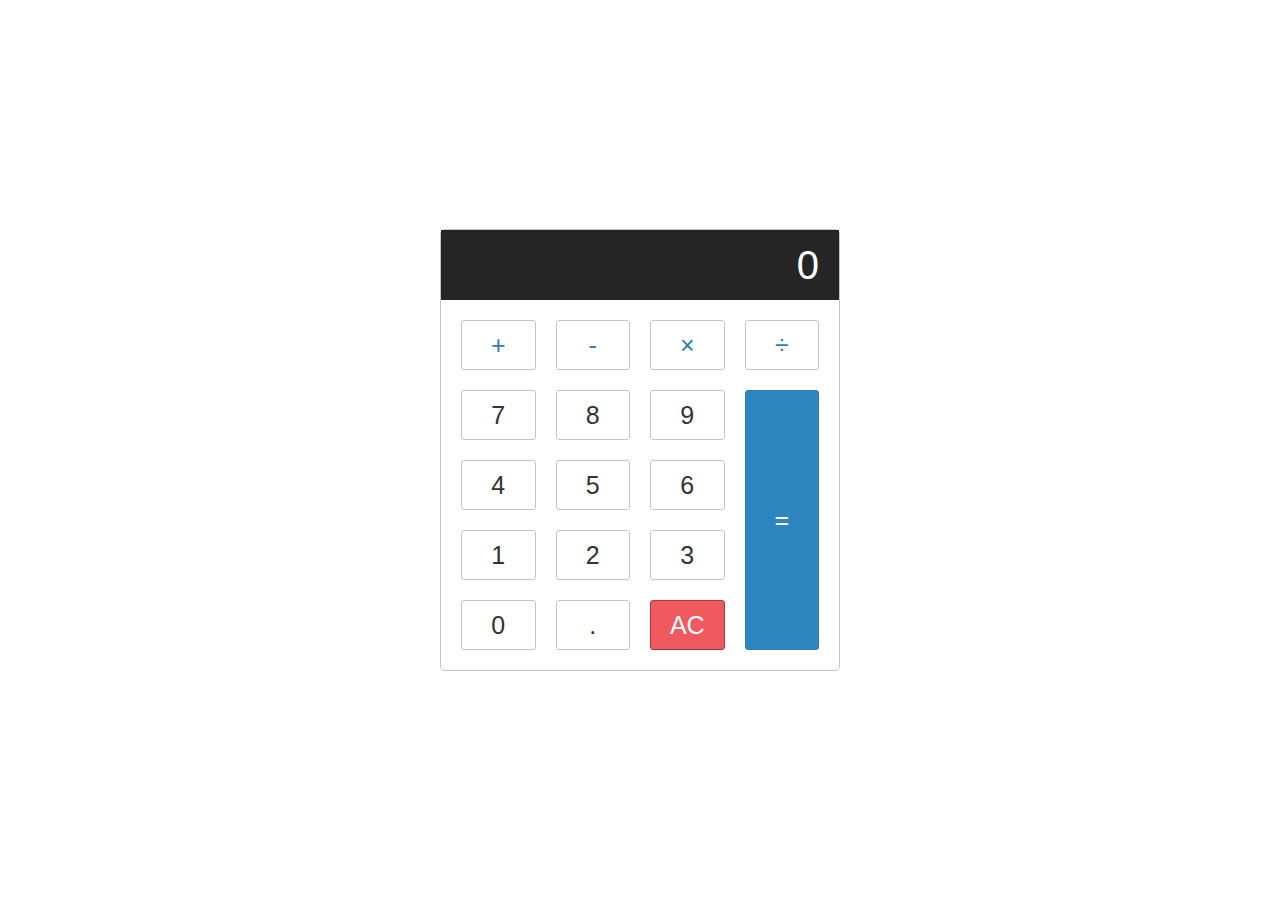
<file: calculator/index.html>
<!DOCTYPE html>
<html lang="en">
<head>
    <meta charset="UTF-8">
    <meta http-equiv="X-UA-Compatible" content="IE=edge">
    <meta name="viewport" content="width=device-width, initial-scale=1.0">
    <link rel="stylesheet" href="style.css">
    <title>Calculator </title>
</head>
<body>
    
    <div class="calculator">
        <input type="text" class="calculator-input" value="0" disabled>
     
    <div class="calculator-keys">
        <button type="button" class="operator" value="+">+</button>
        <button type="button" class="operator" value="-">-</button>
        <button type="button" class="operator" value="*">&times;</button>
        <button type="button" class="operator" value="/">&divide;</button>

        <button type="button" value="7">7</button>
        <button type="button" value="8">8</button>
        <button type="button" value="9">9</button>

        <button type="button" value="4">4</button>
        <button type="button" value="5">5</button>
        <button type="button" value="6">6</button>

        <button type="button" value="1">1</button>
        <button type="button" value="2">2</button>
        <button type="button" value="3">3</button>

        <button type="button" value="0">0</button>
        <button type="button" class="decimal" value=".">.</button>
        <button type="button" class="clear" value="clear">AC</button>

        <button type="button" class="equal-sign operator" value="=">=</button>
    </div>
</div>
    <script src="script.js"></script>
</body>
</html>
</file>
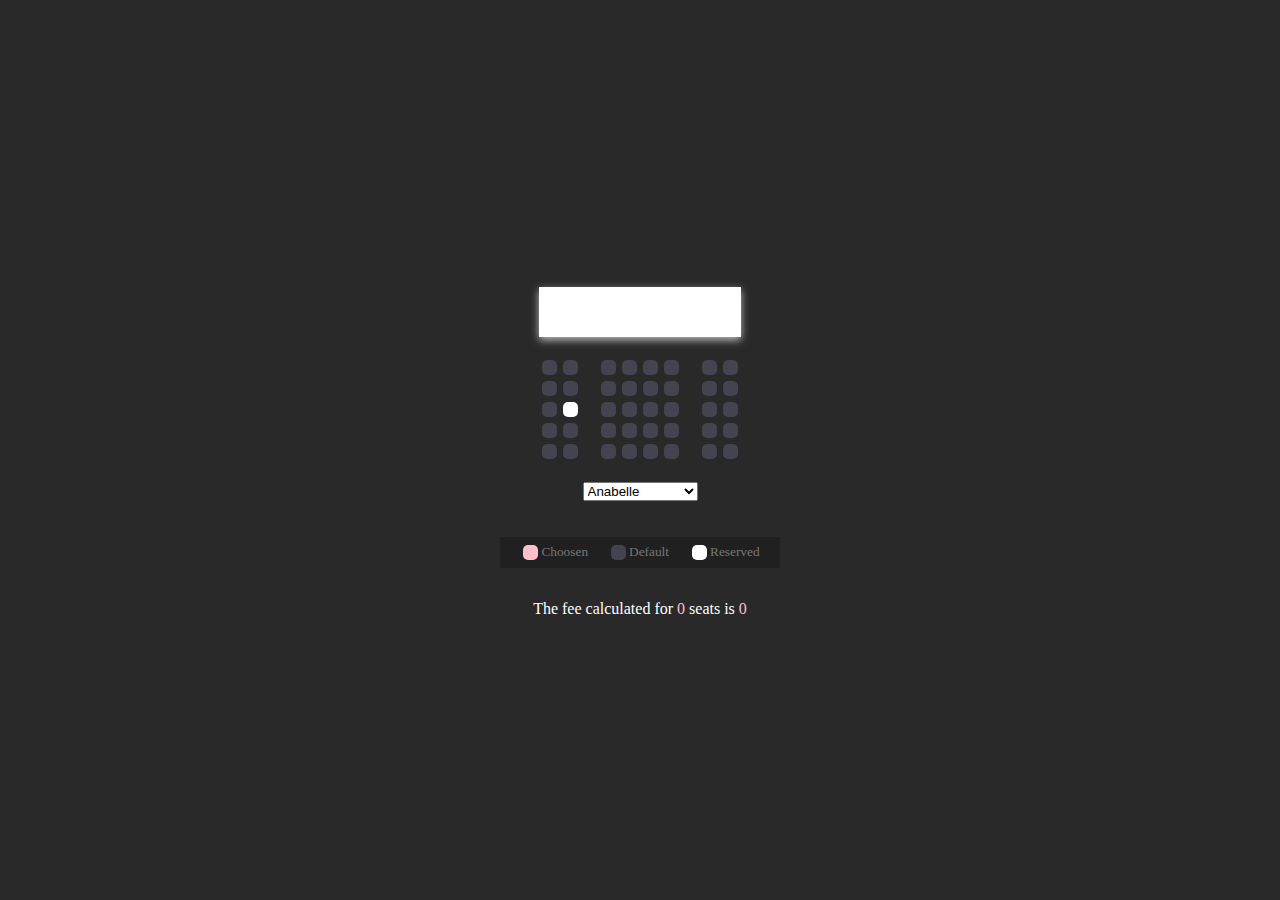
<file: cinema/index.html>
<!DOCTYPE html>
<html lang="en">
<head>
    <meta charset="UTF-8">
    <meta http-equiv="X-UA-Compatible" content="IE=edge">
    <meta name="viewport" content="width=device-width, initial-scale=1.0">
    <link rel="stylesheet" href="style.css">
    <title>Cinema</title>
</head>
<body>
    <div class="container">
        <div class="screen"></div>
        <div class="row">
            <div class="seat"></div>
            <div class="seat"></div>
            <div class="seat"></div>
            <div class="seat"></div>
            <div class="seat"></div>
            <div class="seat"></div>
            <div class="seat"></div>
            <div class="seat"></div>
        </div>
        <div class="row">
            <div class="seat"></div>
            <div class="seat"></div>
            <div class="seat"></div>
            <div class="seat"></div>
            <div class="seat"></div>
            <div class="seat"></div>
            <div class="seat"></div>
            <div class="seat"></div>
        </div>
        <div class="row">
            <div class="seat"></div>
            <div class="seat reserved"></div>
            <div class="seat"></div>
            <div class="seat"></div>
            <div class="seat"></div>
            <div class="seat"></div>
            <div class="seat"></div>
            <div class="seat"></div>
        </div>
        <div class="row">
            <div class="seat"></div>
            <div class="seat"></div>
            <div class="seat"></div>
            <div class="seat"></div>
            <div class="seat"></div>
            <div class="seat"></div>
            <div class="seat"></div>
            <div class="seat"></div>
        </div>
        <div class="row">
            <div class="seat"></div>
            <div class="seat"></div>
            <div class="seat"></div>
            <div class="seat"></div>
            <div class="seat"></div>
            <div class="seat"></div>
            <div class="seat"></div>
            <div class="seat"></div>
        </div>
    </div>

    <div class="movie-list">
        <select name="" id="movie">
            <option disabled>Choose Movie</option>
            <option value="20">Anabelle</option>
            <option value="25">IT</option>
            <option value="30">Murder Mystery</option>
        </select>
    </div>
    <ul class="info">
        <li>
            <div class="seat selected"></div>
            <small>Choosen</small>
        </li>
        <li>
            <div class="seat"></div>
            <small>Default</small>
        </li>
        <li>
            <div class="seat reserved"></div>
            <small>Reserved</small>
        </li>
    </ul>

    <p class="text">
        The fee calculated for <span id="count">60</span> seats is <span id="amount"></span> 
    </p>

    <script src="script.js"></script>
</body>
</html>
</file>
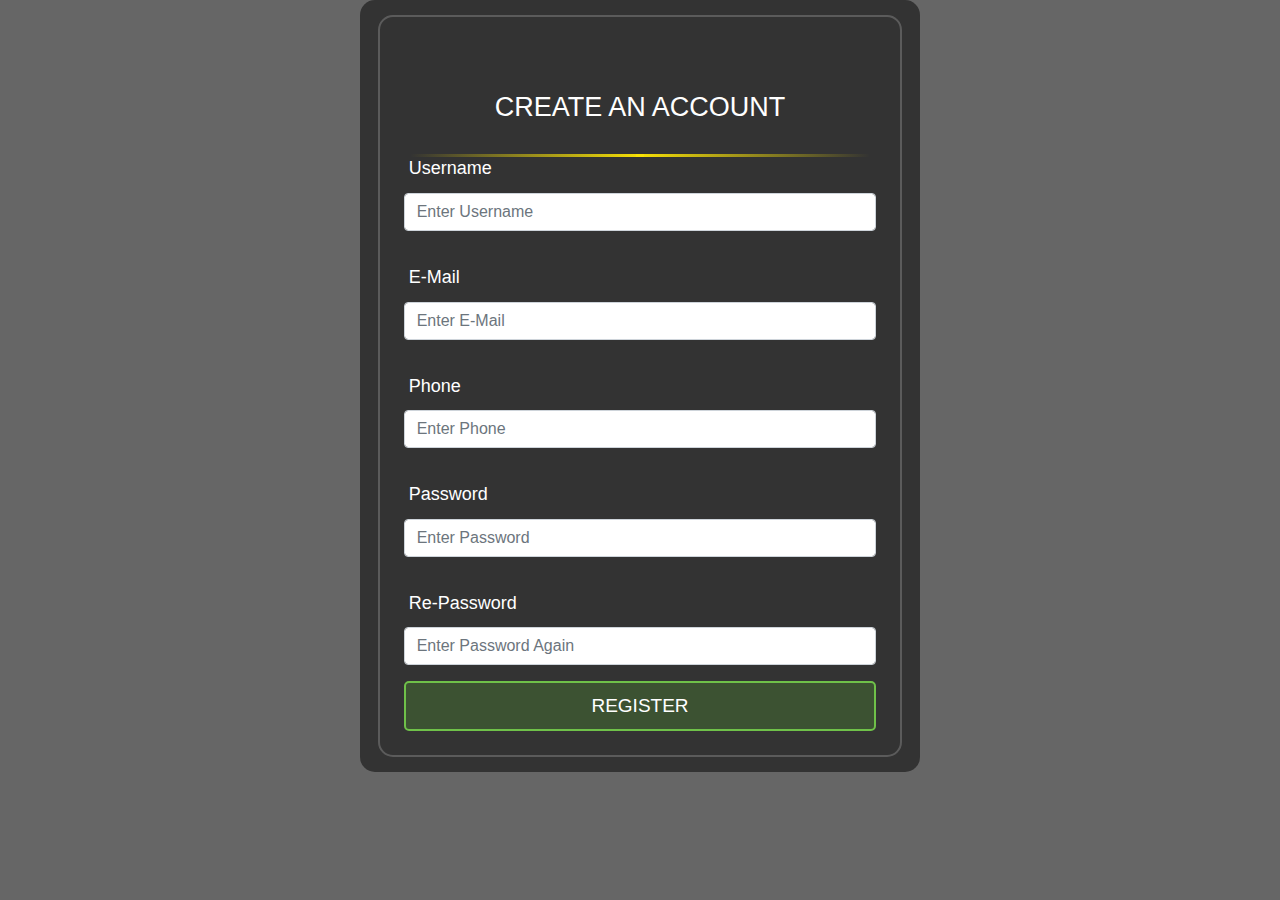
<file: form validator/index.html>
<!DOCTYPE html>
<html lang="en">
<head>
<meta charset="UTF-8">
<meta http-equiv="X-UA-Compatible" content="IE=edge">
<meta name="viewport" content="width=device-width, initial-scale=1.0">
<link rel="stylesheet" href="https://cdn.jsdelivr.net/npm/bootstrap@4.4.1/dist/css/bootstrap.min.css"  >
<link rel="stylesheet" href="style.css" class="css">
<title>Create ! </title>
</head>
<body> 

<div class="container">
    <div class="login-form p-4"> 
            <form id="form" novalidate>
                <h2>Create an account</h2>
            <hr class="to-right">
            <hr class="to-left">
            <div class="form-group">
                <label for="username">Username</label>
                <input type="text" class="form-control" id="username" placeholder="Enter Username ">
                <div></div>
            </div>
            <div class="form-group">
                <label for="email">E-Mail</label>
                <input type="email" class="form-control" id="email" placeholder="Enter E-Mail ">
                <div></div>
            </div>
            <div class="form-group">
                <label for="phone">Phone</label>
                <input type="number" class="form-control" id="phone" placeholder="Enter Phone ">
                <div></div>
            </div>
            <div class="form-group">
            <label for="password">Password</label>
                <input type="password" class="form-control" id="password" placeholder="Enter Password ">
                <div></div>
            </div>
            <div class="form-group">
                <label for="repassword">Re-Password</label>
                <input type="password" class="form-control" id="repassword" placeholder="Enter Password Again">
                <div></div>
            </div>
            <button type="submit" class="btn btn-submit">Register</button>
        </form>   
</div>
</div>

<script src="https://code.jquery.com/jquery-3.4.1.slim.min.js" integrity="sha384-J6qa4849blE2+poT4WnyKhv5vZF5SrPo0iEjwBvKU7imGFAV0wwj1yYfoRSJoZ+n" crossorigin="anonymous"></script>
<script src="https://cdn.jsdelivr.net/npm/popper.js@1.16.0/dist/umd/popper.min.js" integrity="sha384-Q6E9RHvbIyZFJoft+2mJbHaEWldlvI9IOYy5n3zV9zzTtmI3UksdQRVvoxMfooAo" crossorigin="anonymous"></script>
<script src="https://cdn.jsdelivr.net/npm/bootstrap@4.4.1/dist/js/bootstrap.min.js" integrity="sha384-wfSDF2E50Y2D1uUdj0O3uMBJnjuUD4Ih7YwaYd1iqfktj0Uod8GCExl3Og8ifwB6" crossorigin="anonymous"></script>
<script src="script.js"></script>
</body>
</html>
</file>
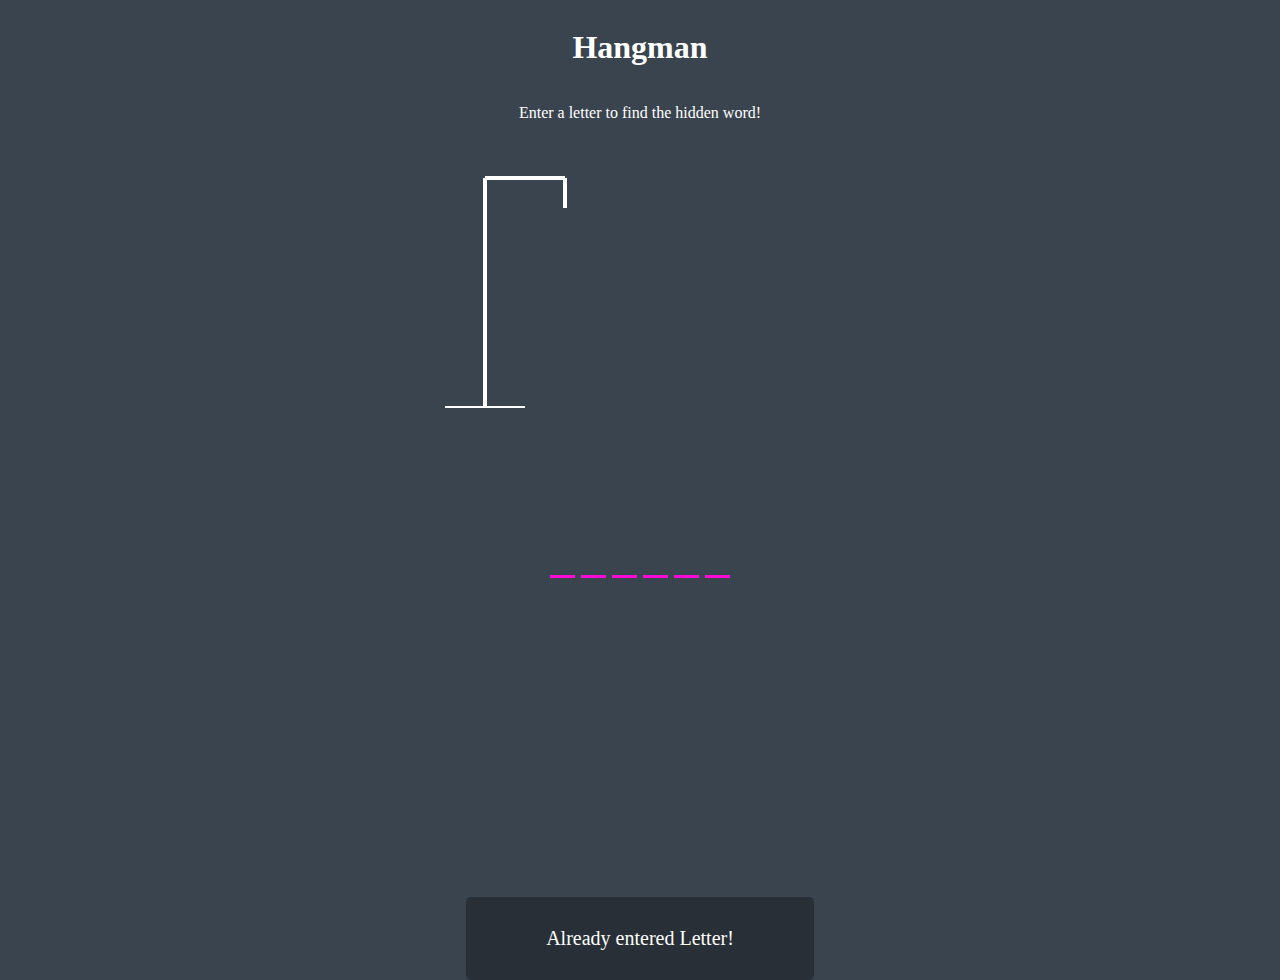
<file: hangman/index.html>
<!DOCTYPE html>
<html lang="en">
<head>
    <meta charset="UTF-8">
    <meta http-equiv="X-UA-Compatible" content="IE=edge">
    <meta name="viewport" content="width=device-width, initial-scale=1.0">
    <link rel="stylesheet" href="style.css">
    <title>Hangman Game</title>
</head>
<body>
    <h1>Hangman</h1>
    <p>Enter a letter to find the hidden word!</p>

    <div class="container">
        <svg height="250" width="250" class="grafik">
            <!-- table -->
            <line x1="50" y1="20" x2="130" y2="20"  />
            <line x1="130" y1="20" x2="130" y2="50" />
            <line x1="50" y1="20" x2="50" y2="250" />
            <line x1="10" y1="250" x2="90" y2="250" />

            <!-- head -->
            <circle cx="130" cy="70" r="20" class="item"/> 

            <!-- body --> 
            <line x1="130" y1="90" x2="130" y2="170" class="item"/>

            <!-- arm -->
            <line x1="130" y1="120" x2="100" y2="100" class="item"/>
            <line x1="130" y1="120" x2="160" y2="100" class="item"/>

            <!-- leg -->
            <line x1="130" y1="170" x2="100" y2="190" class="item"/>
            <line x1="130" y1="170" x2="160" y2="190" class="item"/>

        </svg>

        <div id="wrong-letters"> 
        </div> 
        <div id="word">
           
        </div>

    </div>


    <div id="popup-container">
        <div class="popup">
            <h2 id="success-message">You Win !</h2>
            <button id="play-again"style="vertical-align:middle"><span>Play Again </span></button>
        </div>
    </div>
    <div id="message" class="">
        <p>Already entered Letter!</p>
    </div>
    <script src="script.js"></script>
</body>
</html>
</file>
<file: calculator/style.css>
*{
    margin:0;
    padding: 0;
    box-sizing: border-box;
}


html{
    font-size: 10px;
}

body{
    font-size: 1.2rem;
}

.calculator{
    border: 1px solid #c4c4c4;
    border-radius: 5px;
    width: 400px;
    position: absolute;
    top: 50%;
    left: 50%;
    transform: translate(-50%,-50%);
}

.calculator-input{
    width: 100%;
    font-size: 4rem;
    height: 70px;
    border:none;
    background-color: #252525;
    color: white;
    text-align: right;
    padding-left:20px ;
    padding-right: 20px;
}

button{
    height: 50px;
    background-color: #ffff;
    border-radius: 3px;
    border: 1px solid #c4c4c4;
    background-color: transparent;
    font-size: 2.5rem;
    color: #333 ;
}

button:hover{
    background-color:#eaeaea ;
}

.operator{
    color: #337cac;
}

.clear{
    background-color: #f0595f;
    border-color : #b0353a;
    color: #ffff;
}

.clear:hover{
    background-color: #f17377;
}

.equal-sign{
    background-color: #2e86c0;
    border-color:#337cac ;
    color: #fff;
    grid-area: 2/4/6/5;
    height: 100%;
}
.equal-sign:hover{
    background-color: #4e9ed4;
}
.calculator-keys{
    display: grid;
    grid-template-columns: repeat(4,1fr);
    grid-gap: 20px;
    padding: 20px;
}
</file>
<file: cinema/style.css>
body{
    background-color: #292929;
    display: flex;
    flex-direction: column;
    align-items: center;
    justify-content: center;
    height: 100vh; /* center on page */
    margin: 0;
    color: white;
}

.seat{
    background-color: #444451;
    height: 15px;
    width: 15px;
    margin: 3px;
    border-radius: 5px;
}

.seat.selected{
    background-color: pink;
}

.seat.reserved{
    background-color: white;
}

.seat:not(.reserved):hover{ /*except for the reserved ones.*/
    cursor: pointer;
    transform: scale(1.3);
}

.seat:nth-of-type(2){ /*2.elemandan sonra....*/
    margin-right: 20px;
}
.seat:nth-last-of-type(3){ /*2.elemandan sonra....*/
    margin-right: 20px;
}
.row{
    display: flex;
}

.screen{
    background-color: white;
    height: 50px;
    width: 100%;
    margin: 20px 0;
    box-shadow: 0 3px 8px rgba(255, 255, 255, 0.7);
}

.movie-list{
    margin: 20px 0;
}

.info{
    background-color: rgba(0,0,0,0.2);
    padding: 5px 10px;
    color: #777;
    display: flex;
}

.info li{
    display: flex;
    align-items: center;
    justify-content: center;
    margin: 0 10px;
}

p.text span{
    color: pink;
}
</file>
<file: form validator/style.css>
body {
    font-family: 'Raleway', sans-serif;
    font-weight: 300;
    color:#fff;
    line-height:1.2;
    margin:0;
    background:linear-gradient(to bottom, rgba(0, 0, 0,0.6) 0%, rgba(0, 0, 0, 0.6) 100%), url(https://mariongrandvincent.github.io/HTML-Personal-website/img-codePen/tropical-login-form.jpg);
    background-repeat:repeat;
    background-size:cover;
    font-size: 18px;
  }
 
  
 
  .clearfix {clear:both;}
  
  textarea:focus, input:focus{
      outline: none;
  }
  
  h1 {
    text-align:center; 
    color: #fff;
    text-shadow: 1px 1px 0px #222;
    margin:50px 0px 0px 0px;
    font-size:32px;
    font-weight:500;
  }
  h2 {
    font-weight:300;
    font-size:27px;
    margin:0px;
    text-align:center;
    text-transform:uppercase;
    margin-top:50px;
    padding-bottom:15px;
  }
  a {
    text-decoration: inherit;
    color: inherit;
  }
  
  .container {
    width:560px;
  
    margin:auto;
    display:block;
    background-color:rgba(0,0,0,0.5);
    border-radius:15px;
    padding:15px;
    margin-bottom:50px;
  }
  .login-form {
    position:relative;
    border:2px solid rgba(255,255,255,0.2);
    width:99%;
    height:99%;
    margin:auto;
    display:block;
    vertical-align:middle;
    border-radius:15px;
  }
  .login-form hr.to-right {
    width: 45%;
    position:absolute;
    right:30px;
    border: 0px none;
    height: 3px;
    background-image: linear-gradient(to left,transparent, #F9E206);
  }
  .login-form hr.to-left {
    width: 45%;
    position:absolute;
    left:30px;
    border: 0px none;
    height: 3px;
    background-image: linear-gradient(to right,transparent, #F9E206);
  }
  
  .container-login {
    width:60%;
    margin:auto;
    display:block;
    margin-top:30px;
  }
  
  label {
    width: 100%;
    display: inline-block;
    padding:0px 0px 5px 5px;
    margin-top: 20px;
    font-size:18px;
  }
  input {
    border: 0px none;
    width: 94%;
    border-radius: 4px;
    height: 25px;
    padding: 5px 3%;
    font-size:15px;
    font-family: inherit;
    color:#222;
  }
  .btn {
      width:100%;
      background-color:rgba(74,129,51,0.4);
      border:2px solid #6FC149;
      color:#fff;
      border-radius:5px;
      height:50px;
      text-transform:uppercase;
      font-size:19px;
      cursor:pointer;
      transition:all 0.3s;
  }
  
  .login-footer {
      margin-top:50px;
  }
  .login-footer a {
      font-size: 16px;
      margin:5px 0px;
      text-align:center;
      color:rgba(255,255,255,0.4);
      font-weight:400;
      line-height:1.4;
      display: block;
      transition:all 0.2s;
  }
  .login-footer a:hover {
      color:rgba(255,255,255,0.7);
  }
  .login-footer i {
      padding:0px 6px 0px 0px;
  }
  
  .check {
      padding: 20px 0px;
  }
  .check label {
      display:inline;
      margin-top:5px;
      position: relative;
      top: 5px;
  }
  .check p {
      display:inline;
      margin-left: 8px;
  }
  .checkbox {
      display: none;
  }
  
  .checkbox:checked + svg .path-moving {
      -webkit-transition: stroke .4s,stroke-dasharray .4s,stroke-dashoffset .4s cubic-bezier(.3,.8,.6,1.5);
      transition: stroke .4s,stroke-dasharray .4s,stroke-dashoffset .4s cubic-bezier(.3,.8,.6,1.5);
      stroke-dasharray: 25 90;
      stroke-dashoffset: 0;
  }
  
  .path-moving,
  .path-back {
      fill: none;
      stroke: #64A546;
      stroke-width: 3px;
      stroke-linecap: round;
      stroke-linejoin: round;
  }
  
  .path-moving {
      -webkit-transition: stroke .4s,stroke-dasharray .4s,stroke-dashoffset .4s;
      transition: stroke .4s,stroke-dasharray .4s,stroke-dashoffset .4s;
      stroke: #ffffff;
      stroke-dasharray: 110;
      stroke-dashoffset: -32;
  }
</file>
<file: hangman/style.css>
*{
    box-sizing: border-box;
}

body{
    background-color: #3a444e;
    color: #fff;
    height: 80vh;
    display: flex;
    flex-direction: column;
    align-items: center;
    overflow: hidden;
}

.container{
    padding: 20px 20px;
    height: 450px ;
    width: 450px;
    position: relative;
}

.grafik{
    fill: transparent;
    stroke: #fff ;
    stroke-width: 4px;
}

.item{
    display: none;
}

#wrong-letters {
    position: absolute;
    color: red;
    top: 30px;
    right: 30px;
}

#popup-container{
    background-color: rgb(0, 0, 0,0.3);
    position: fixed;
    top: 0;
    left: 0;
    right: 0;
    bottom: 0;
   /* display: flex;*/
   display: none;
    align-items: center ;
    justify-content: center;
}

.popup{
    background-color: green;
    padding: 20px;
    text-align: center;
    border-radius: 5px;
    box-shadow: 0 15px 10px 3px rgba(0, 0, 0, 0.1);
}

#word{
    display: flex;
    position: absolute;
    bottom: 10px;
    left: 50%;
    transform: translateX(-50%);
}

.letter{
    border-bottom: 3px solid rgb(255, 10, 214);
    font-size: 30px;
    margin: 0 3px;
    height: 40px;
    width: 25px;
    display: inline-flex;
    justify-content: center;
    align-items: center;
}

#message{
    background-color: rgba(0, 0, 0, 0.3);
    font-size: 20px;
    border-radius: 5px;
    padding: 10px 80px;
    position: absolute;
    bottom: -80px;
    transition: transform 0.4s ease-in-out;
}

#message.show{
      transform: translateY(-80px);  
}

#play-again {
    display: inline-block;
    border-radius: 4px;
    background-color: #f4511e;
    border: none;
    color: #FFFFFF;
    text-align: center;
    font-size: 24px;
    padding: 20px;
    width: 200px;
    transition: all 0.5s;
    cursor: pointer;
    margin: 5px;
  }
  
  #play-again span {
    cursor: pointer;
    display: inline-block;
    position: relative;
    transition: 0.5s;
  }
  
  #play-again span:after {
    content: '\00bb';
    position: absolute;
    opacity: 0;
    top: 0;
    right: -20px;
    transition: 0.5s;
  }
  
  #play-again:hover span {
    padding-right: 25px;
  }
  
  #play-again:hover span:after {
    opacity: 1;
    right: 0;
  }
</file>
